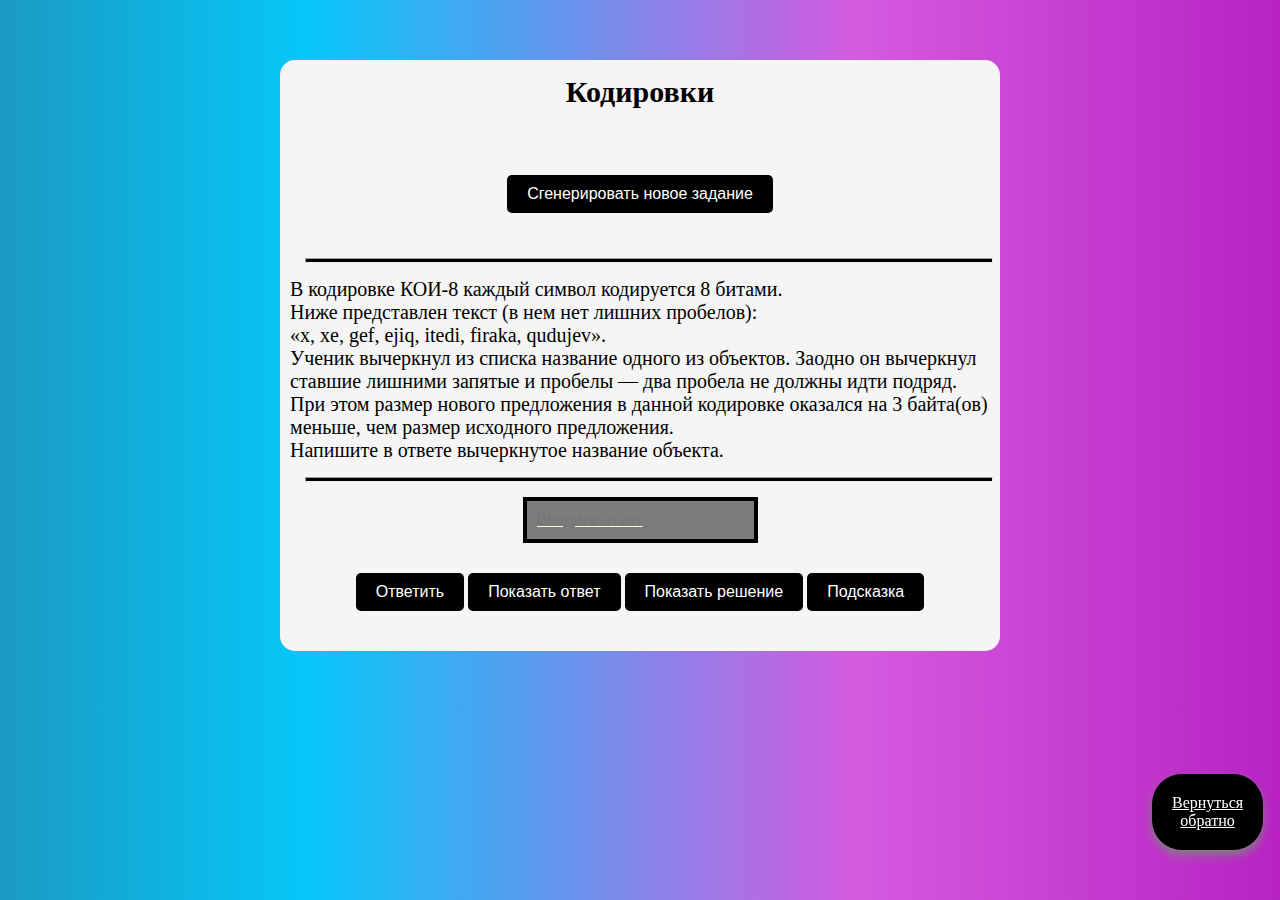
<file: СЛИВ ОГЭ  2025/Информатика/index.html>
<!DOCTYPE html>
<html lang="en">
<head>
    <meta charset="UTF-8">
    <meta name="viewport" content="width=device-width, initial-scale=1.0">
    <link rel="stylesheet" type="text/css" href="first-page.css">
    <title>1 задание</title>
</head>
<body>
    <a href="main.html" class="hell">Вернуться<br>обратно</a>
    <div class="container">
        <h1>Кодировки</h1>

        <button id="generate_words" class="button gen">Сгенерировать новое задание</button>


        <hr>
        <div id="label" class="label text">
            В кодировке КОИ-8 каждый символ кодируется 8 битами. <br>
            Ниже представлен текст (в нем нет лишних пробелов): <br>
            «Аки, Бали, Банда, Сибуян, Камотес, Лабрадор, Линкольна— моря». <br>
            Ученик вычеркнул из списка название одного из морей. Заодно он вычеркнул ставшие лишними запятые и пробелы — два пробела не должны идти подряд. <br>
            При этом размер нового предложения в данной кодировке оказался на 7 байтов меньше, чем размер исходного предложения. <br>
            Напишите в ответе вычеркнутое название моря.
        </div>
        <hr>

        <input type="text" id="enter_ans" class="entry" placeholder="Введите ответ">
        <div id="check" class="label check"></div>
        <button id="button" class="button answer">Ответить</button>
        <button id="show_answer" class="button">Показать ответ</button>
        <button id="how_to_solve" class="button">Показать решение</button>
        <button id="hint" class="button">Подсказка</button>
        <div class="help">
            <div id="solution" class="label solut" style="display:none;"></div>
            <div id="hint_text" class="label hint" style="display:none;"></div>
        </div>
    </div>


    
    <script src="https://code.jquery.com/jquery-3.6.0.min.js"></script>
    <script src="script.js"></script>
</body>
</html>
  <script  src="./script.js"></script>
</body>
</html>
</file>
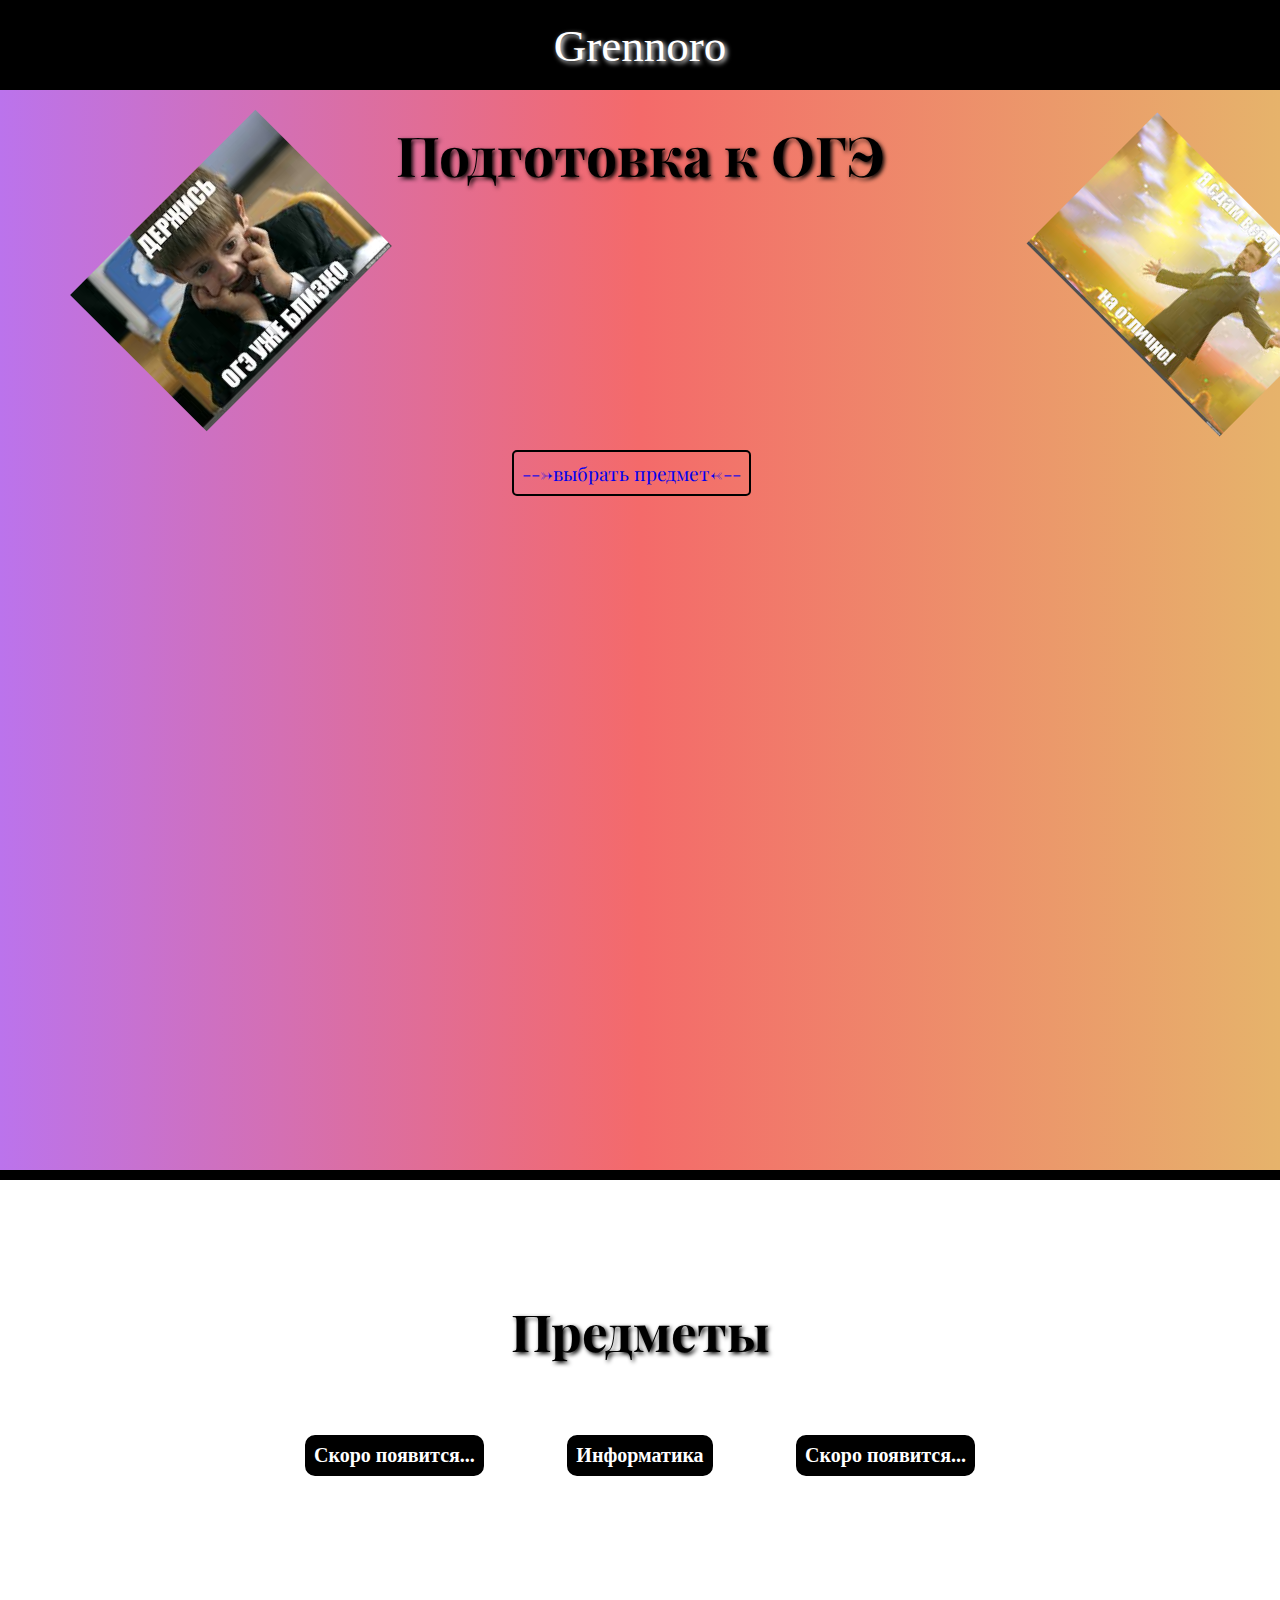
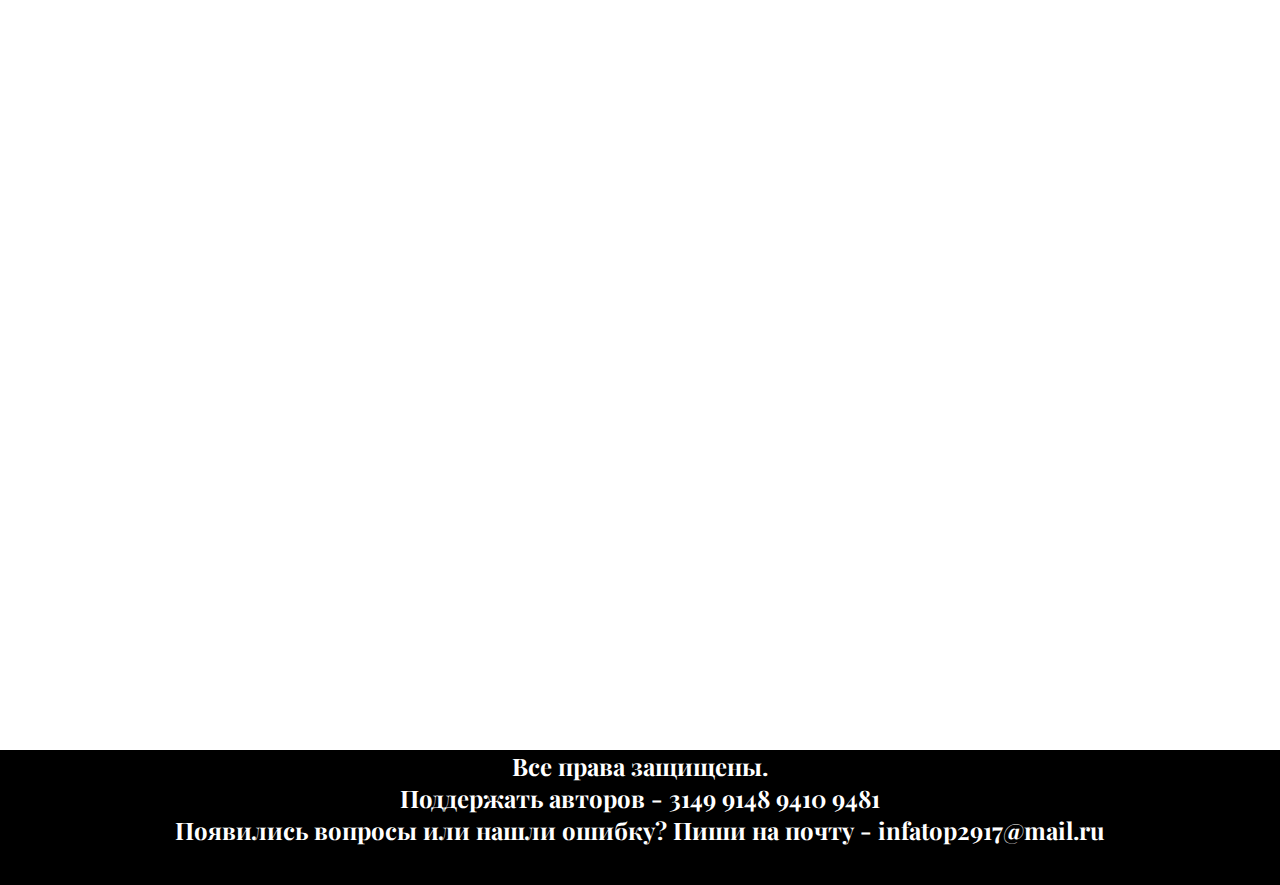
<file: СЛИВ ОГЭ  2025/OGE_main.html>
<!DOCTYPE html>
<html>
<head>
	<meta charset="utf-8">
	<meta name="viewport" content="width=device-width, initial-scale=1">
	<link rel="stylesheet" type="text/css" href="style.css">
	<title>ОГЭ предметы</title>
</head>
<body>
	<div class="top">
		<p class="name">Grennoro</p>
	</div>
	<div class="head">
		<h1>Подготовка к ОГЭ</h1>
		<a href="#vibor" class="vibor">--->выбрать предмет<---</a>
		<img src="OGE_MEM.jpeg" class="first_mem">
		<img src="imag.jpeg" class="second_mem">
	</div>
	<div class="middle">
		<h2 id="vibor" class="object">Предметы</h2>
		<table>
			<thead>
			</thead>
			<tbody>
				<tr>
					<th><a href="" class="choose">Скоро появится...</a></th>
					<th><a href="Информатика/main.html" class="choose">Информатика</a></th>
					<th><a href="" class="choose">Скоро появится...</a></th>
				</tr>
			</tbody>
		</table>
	</div>
	<div class="end">
		<h2 class="end-words">Все права защищены.<br> Поддержать авторов - 3149 9148 9410 9481<br>Появились вопросы или нашли ошибку? Пиши на почту - infatop2917@mail.ru</h2>
	</div>
</body>
</html>
</file>
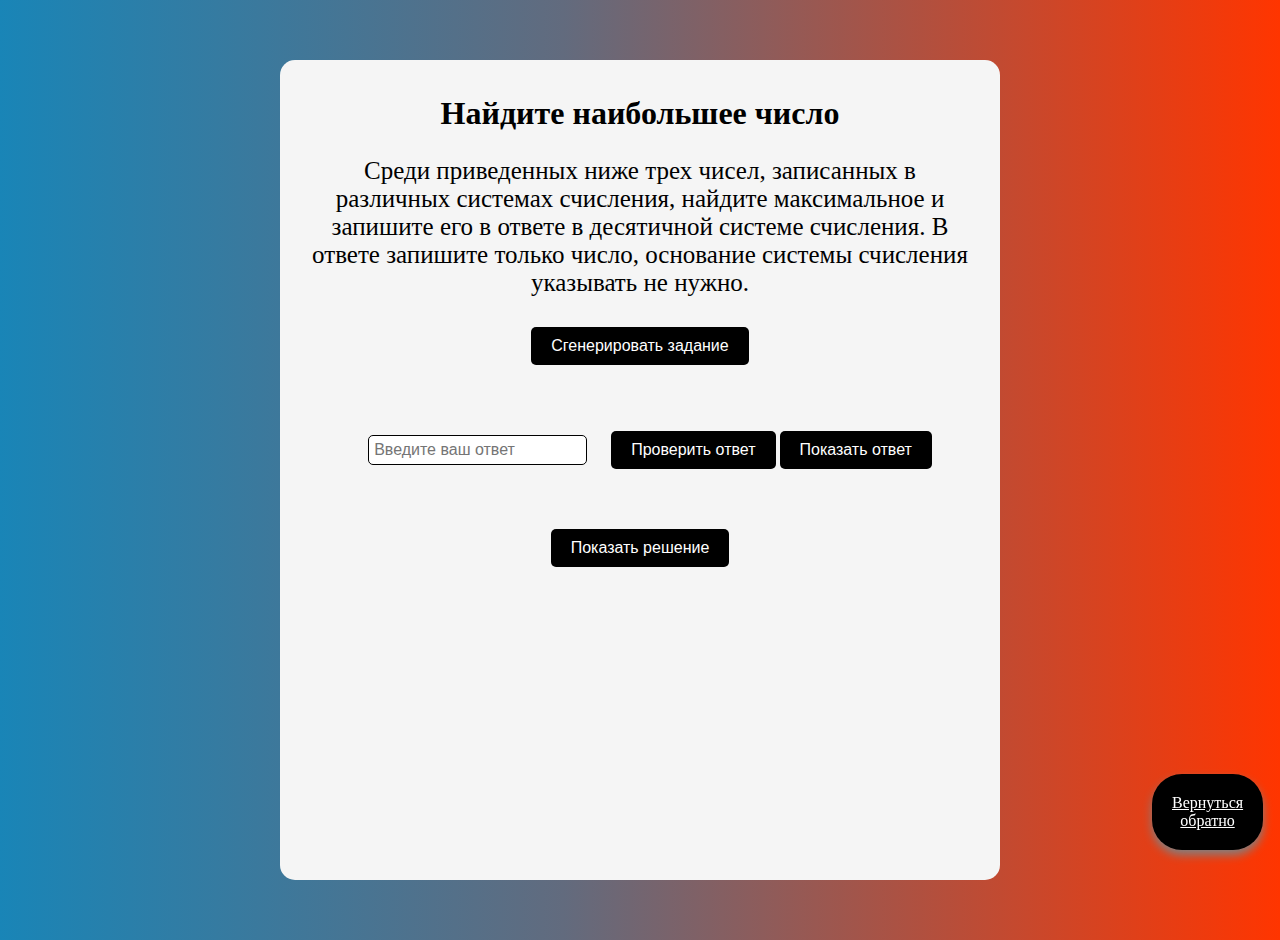
<file: СЛИВ ОГЭ  2025/Информатика/10-ex.html>
<html lang="ru">
<head>
    <meta charset="UTF-8">
    <meta name="viewport" content="width=device-width, initial-scale=1.0">
    <title>Задание на нахождение наибольшего числа</title>





    <style>
        @import url('https://fonts.googleapis.com/css2?family=Wittgenstein:ital,wght@0,400..900;1,400..900&display=swap');
        @import url('https://fonts.googleapis.com/css2?family=Playfair+Display:ital,wght@0,400..900;1,400..900&family=Playwrite+PE:wght@100..400&display=swap');
        *{
            margin: 0;
            padding: 0;
        }
        body {
            display: flex;
            flex-direction: column;
            align-items: center;
            margin: 0;
            padding: 20px;
            background-image: linear-gradient(90deg, rgba(25,133,183,1) 0%, rgba(98,107,126,1) 44%, rgba(255,53,0,1) 100%);
            text-align: center;
        }
        .task {
            margin: 60px;
            margin: auto;
        }
        #result {
            margin-top: 20px;
            font-weight: bold;

        }
        .main{
            max-width: 700px;
            width: 100%;
            height: 800px;
            background-color: whitesmoke;
            color: black;
            margin: 40px;
            padding: 10px;
            border-radius: 15px; 
        }
        h1{
            color: black;
            margin:25px ;
            text-align: center;
        }
        .text{
            margin: 20px;
            text-align: center;
            font-size: 25px;
        }
        .gen{
            text-align: center;
        }
        button {
            margin-top: 10px;
            padding: 10px 20px;
            font-size: 16px;
            background-color: black;
            color: white;
            border: none;
            cursor: pointer;
            border-radius: 5px;
            margin-bottom: 50px;
        }
        button:hover {
            background-color: whitesmoke;
            color: black;
            transition: 2s;
            box-shadow: 0px 0px 10px black;
        }
        input[type="number"] {
            padding: 5px;
            font-size: 16px;
            border-radius: 5px;
            border: 1px solid black;
            margin: 20px;
        }
        .hell{
            background-color: black;
            color: white;
            border-radius: 30px;
            box-shadow: 0 5px 10px gray;
            padding: 20px;
            position: fixed;
            bottom: 50px;
            left: 90%;
            z-index: 100;
            text-align: center;
        }
        .ans{
            margin: 30px;
        }
    </style>






</head>
<body>
    <div class="main">
        <a href="main.html" class="hell">Вернуться<br>обратно</a>
        <h1>Найдите наибольшее число</h1>
        <p class="text">Среди приведенных ниже трех чисел, записанных в различных системах счисления, найдите максимальное и запишите его в ответе в десятичной системе счисления. В ответе запишите только число, основание системы счисления указывать не нужно.</p>
        <button id="generateTask" class="gen">Сгенерировать задание</button>
        <div id="task" class="task">
            <pre id="numbers"></pre>
        </div>

        <input type="number" class="ans" id="userAnswer" placeholder="Введите ваш ответ" />
        <button id="checkAnswer">Проверить ответ</button>
        <button id="showAnswer">Показать ответ</button>
        <button id="showSolution">Показать решение</button>

        <div id="result"></div>
    </div>








    <script>
        let maxDecimal;
        let correctIndex;
        
        let decimalValues = [];

        function generateTask() {
            const number1 = Math.floor(Math.random() * 501); // Случайное число для двоичной системы
            const number2 = Math.floor(Math.random() * 501); // Случайное число для восьмеричной системы
            const number3 = Math.floor(Math.random() * 501); // Случайное число для шестнадцатеричной системы

            const binaryNumber = number1.toString(2);   // Двоичная система
            const octalNumber = number2.toString(8);    // Восьмеричная система
            const hexNumber = number3.toString(16);      // Шестнадцатеричная система
            
            decimalValues = [
                parseInt(binaryNumber, 2),
                parseInt(octalNumber, 8),
                parseInt(hexNumber, 16)
            ];

            document.getElementById("numbers").textContent = `1. ${binaryNumber}  (двойная система счисления)\n2. ${octalNumber}   (восьмеричная система счисления)\n3. ${hexNumber}     (шестнадцатеричная система счисления)`;

            // Находим максимальное число среди трех
            maxDecimal = Math.max(...decimalValues);
            correctIndex = decimalValues.indexOf(maxDecimal) + 1;
            document.getElementById("result").textContent = ""; // Очищаем предыдущий результат
        }

        function checkAnswer() {
            const userAnswer = parseInt(document.getElementById("userAnswer").value);
            const resultDiv = document.getElementById("result");

            if (userAnswer === maxDecimal) {
                resultDiv.textContent = "Верно! Поздравляем!";
            } else {
                resultDiv.textContent = `Неверно. Правильный ответ: ${maxDecimal}`;
            }
        }

        function showAnswer() {
            const resultDiv = document.getElementById("result");
            resultDiv.textContent = `Правильный ответ: ${maxDecimal}, он находится под номером ${correctIndex}.`;
        }

        function showSolution() {
            const resultDiv = document.getElementById("result");
            const solution = `
                Для нахождения наибольшего числа мы преобразовали числа из различных систем счисления в десятичную:
                - Двоичное: ${decimalValues[0]} (из ${document.getElementById("numbers").textContent.split('\n')[0].match(/\d+/)[0]})
                - Восьмеричное: ${decimalValues[1]} (из ${document.getElementById("numbers").textContent.split('\n')[1].match(/\d+/)[0]})
                - Шестнадцатеричное: ${decimalValues[2]} (из ${document.getElementById("numbers").textContent.split('\n')[2].match(/\d+/)[0]})

                Наибольшее число — это ${maxDecimal}.`;

            resultDiv.innerHTML = solution.replaceAll('\n', '<br/>');
        }

        document.getElementById("generateTask").addEventListener("click", generateTask);
        document.getElementById("checkAnswer").addEventListener("click", checkAnswer);
        document.getElementById("showAnswer").addEventListener("click", showAnswer);
        document.getElementById("showSolution").addEventListener("click", showSolution);
    </script>

</body>
</html>
</file>
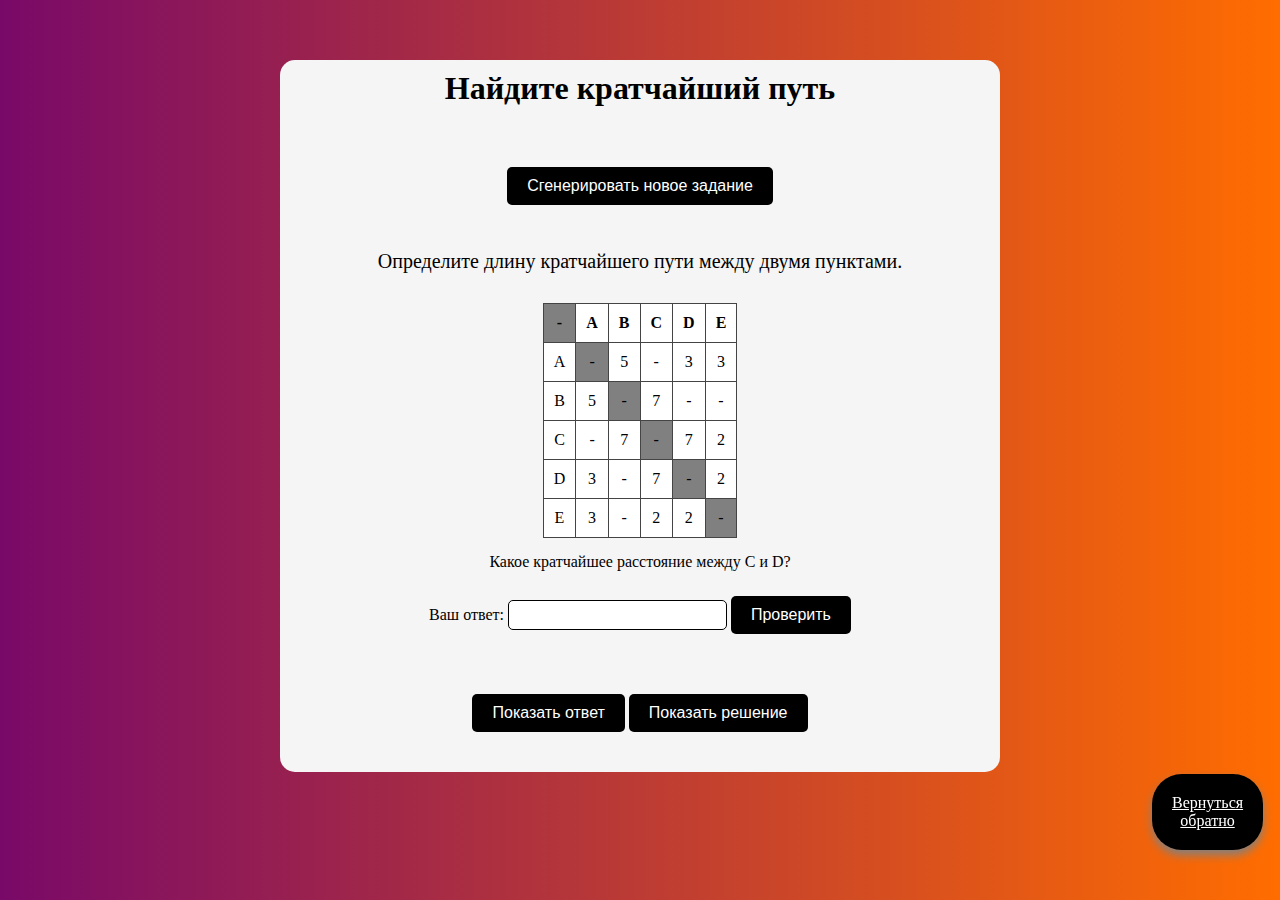
<file: СЛИВ ОГЭ  2025/Информатика/4-ex.html>
<!DOCTYPE html>
<html lang="ru">
<head>
    <meta charset="UTF-8">
    <meta name="viewport" content="width=device-width, initial-scale=1.0">
    <title>Задание на кратчайший путь</title>








    <style>
        @import url('https://fonts.googleapis.com/css2?family=Wittgenstein:ital,wght@0,400..900;1,400..900&display=swap');
        @import url('https://fonts.googleapis.com/css2?family=Playfair+Display:ital,wght@0,400..900;1,400..900&family=Playwrite+PE:wght@100..400&display=swap');
        *{
            margin: 0;
            padding: 0;
        }
        body {
            display: flex;
            flex-direction: column;
            align-items: center;
            margin: 0;
            padding: 20px;
            background-image: linear-gradient(90deg, rgba(121,9,104,1) 0%, rgba(255,109,0,1) 100%);
            text-align: center;
        }
        .hell{
            background-color: black;
            color: white;
            border-radius: 30px;
            box-shadow: 0 5px 10px gray;
            padding: 20px;
            position: fixed;
            bottom: 50px;
            left: 90%;
            z-index: 100;
            text-align: center;
        }
        .main{
            max-width: 700px;
            width: 100%;
            background-color: whitesmoke;
            color: black;
            margin: 40px;
            padding: 10px;
            border-radius: 15px; 
        }
        table, th, td {
            border: 1px solid #444;
            border-collapse: collapse;
            padding: 10px;
            background-color: white;
        }
        th {
            background-color: white;
            color: black;
        }
        td {
            text-align: center;
        }
        #result, #solution {
            margin-top: 20px;
            font-weight: bold;
        }
        button {
            margin-top: 10px;
            padding: 10px 20px;
            font-size: 16px;
            background-color: black;
            color: white;
            border: none;
            cursor: pointer;
            border-radius: 5px;
            margin-bottom: 30px;
        }
        button:hover {
            background-color: whitesmoke;
            color: black;
            transition: 2s;
            box-shadow: 0px 0px 10px black;
        }
        input[type="number"] {
            padding: 5px;
            font-size: 16px;
            border-radius: 5px;
            border: 1px solid black;
        }
        h1 {
            color: black;
            margin-bottom:50px ;
        }
        .task{
            font-size: 20px;
            margin-bottom: 30px ;
        }
        table{
            margin: auto;
        }
        .gener{
            margin-bottom: 30px;
        }
        .solut{
            margin: 20px;
        }
        .gr{
            background-color: gray;
        }
        p{
            margin: 15px;
        }
    </style>








</head>
<body>






    <a href="main.html" class="hell">Вернуться<br>обратно</a>
    <div class="main">
        <h1>Найдите кратчайший путь</h1>
        <button onclick="generateTask()" class="gener">Сгенерировать новое задание</button>
        <p id="task-description" class="task">Определите длину кратчайшего пути между двумя пунктами.</p>
        <div id="task">
            <table id="matrix">
                <tr>
                    <th class="gr">-</th> <th>A</th> <th>B</th> <th>C</th> <th>D</th> <th>E</th>
                </tr>
                <tr>
                    <td>A</td> <td class="gr">-</td> <td></td> <td></td> <td></td> <td></td>
                </tr>
                <tr>
                    <td>B</td> <td></td> <td class="gr">-</td> <td></td> <td></td> <td></td>
                </tr>
                <tr>
                    <td>C</td> <td></td> <td></td> <td class="gr">-</td> <td></td> <td></td>
                </tr>
                <tr>
                    <td>D</td> <td></td> <td></td> <td></td> <td class="gr">-</td> <td></td>
                </tr>
                <tr>
                    <td>E</td> <td></td> <td></td> <td></td> <td></td> <td class="gr">-</td>
                </tr>
            </table>
        </div>

        <div id="matrixLst"></div>

        <p id="question"></p>
        <label for="userAnswer">Ваш ответ:</label>
        <input type="number" id="userAnswer" min="1">
        <button onclick="checkAnswer()">Проверить</button>

        <div id="result"></div>
        <div id="solution" class="solut"></div>

        <button onclick="showAnswer()">Показать ответ</button>
        <button onclick="showSolution()">Показать решение</button>
    </div>

















    <script>
        const paths = ["A", "B", "C", "D", "E"];
        let matrix = [];
        let startPoint, endPoint;
        let correctDistance;
        let solutionSteps = [];

        function generateTask() {
            matrix = [[], [], [], [], []]; // Матрица 5x5

            // Генерация матрицы с дорогами
            for (let i = 0; i < 5; i++) {
                for (let j = 0; j < 5; j++) {
                    if (i === j) {
                        matrix[i][j] = 0; // Сам на себя - ноль
                    } else if (j > i) {
                        let value = Math.random() > 0.3 ? Math.floor(Math.random() * 9) + 1 : "-"; // 70% вероятность прямой дороги
                        matrix[i][j] = value;
                        matrix[j][i] = value; // Симметричность
                    }
                }
            }
            ensureConnectivity();
            fillTable(matrix);
            generateQuestion();
        }

        function ensureConnectivity() {
            for (let i = 0; i < 5; i++) {
                for (let j = 0; j < 5; j++) {
                    if (i !== j && matrix[i][j] === "-") {
                        let connected = false;
                        for (let k = 0; k < 5; k++) {
                            if (k !== i && k !== j && matrix[i][k] !== "-" && matrix[k][j] !== "-") {
                                connected = true;
                                break;
                            }
                        }
                        if (!connected) {
                            matrix[i][j] = Math.floor(Math.random() * 9) + 1;
                            matrix[j][i] = matrix[i][j];
                        }
                    }
                }
            }
        }

        function fillTable(matrix) {
            let table = document.getElementById('matrix');
            
            for (let i = 1; i <= 5; i++) {
                for (let j = 1; j <= 5; j++) {
                    if (i !== j) {
                        let value = matrix[i-1][j-1];
                        table.rows[i].cells[j].textContent = value;
                    }
                }
            }
        }

        function dijkstra(graph, start, end) {
            const n = graph.length;
            const dist = Array(n).fill(Infinity);
            const visited = Array(n).fill(false);
            dist[start] = 0;

            solutionSteps = [`Старт из вершины ${paths[start]}:`];

            for (let i = 0; i < n - 1; i++) {
                let u = minDistance(dist, visited);
                visited[u] = true;
                solutionSteps.push(`Посещаем вершину ${paths[u]}, расстояние: ${dist[u]}`);

                for (let v = 0; v < n; v++) {
                    if (
                        !visited[v] &&
                        graph[u][v] !== "-" &&
                        dist[u] + graph[u][v] < dist[v]
                    ) {
                        dist[v] = dist[u] + graph[u][v];
                        solutionSteps.push(`Обновляем расстояние до вершины ${paths[v]}: ${dist[v]}`);
                    }
                }
            }

            solutionSteps.push(`Минимальное расстояние до вершины ${paths[end]}: ${dist[end]}`);
            return dist[end];
        }

        function minDistance(dist, visited) {
            let min = Infinity;
            let minIndex = -1;

            for (let v = 0; v < dist.length; v++) {
                if (!visited[v] && dist[v] < min) {
                    min = dist[v];
                    minIndex = v;
                }
            }

            return minIndex;
        }

        function generateQuestion() {
            startPoint = paths[Math.floor(Math.random() * paths.length)];
            endPoint = paths[Math.floor(Math.random() * paths.length)];
            
            while (startPoint >= endPoint) {
                endPoint = paths[Math.floor(Math.random() * paths.length)];
            }

            const startIndex = paths.indexOf(startPoint);
            const endIndex = paths.indexOf(endPoint);

            correctDistance = dijkstra(matrix, startIndex, endIndex);

            document.getElementById('question').textContent = `Какое кратчайшее расстояние между ${startPoint} и ${endPoint}?`;
            document.getElementById('result').textContent = "";
            document.getElementById('solution').textContent = "";
            document.getElementById('userAnswer').value = "";
        }

        function checkAnswer() {
            const userAnswer = parseInt(document.getElementById('userAnswer').value);
            if (userAnswer === correctDistance) {
                document.getElementById('result').textContent = "Правильно!";
            } else {
                document.getElementById('result').textContent = `Неправильно. Правильный ответ: ${correctDistance}`;
            }
        }

        function showAnswer() {
            document.getElementById('result').textContent = `Правильный ответ: ${correctDistance}`;
        }

        function showSolution() {
            document.getElementById('solution').textContent = solutionSteps.join('\n');
        }

        generateTask();
    </script>

</body>
</html>
</file>
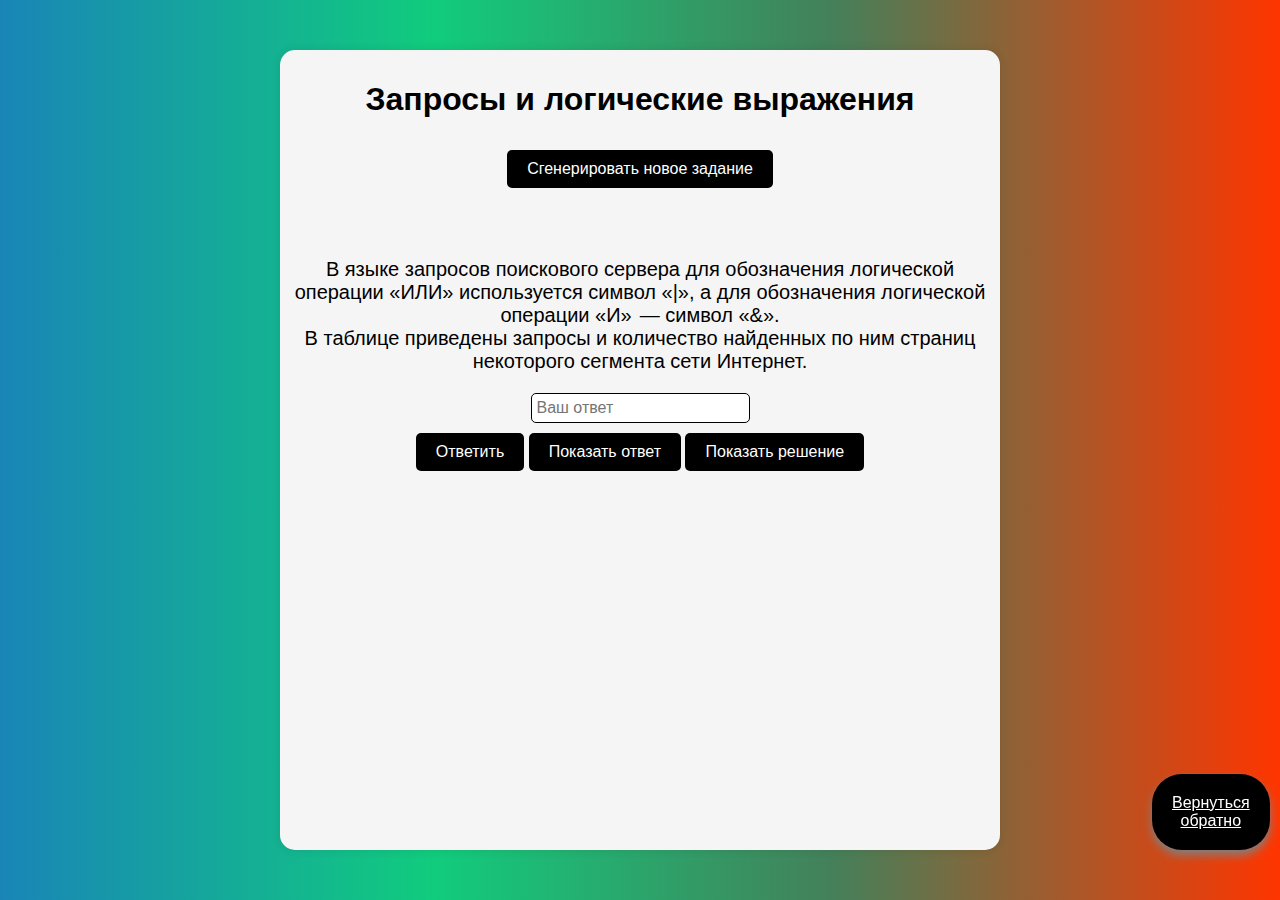
<file: СЛИВ ОГЭ  2025/Информатика/8-ex.html>
<!DOCTYPE html>
<html lang="ru">
<head>
    <meta charset="UTF-8">
    <meta name="viewport" content="width=device-width, initial-scale=1.0">
    <title>Генератор Заданий</title>
    <style>
        body {
            font-family: Arial, sans-serif;
            background-color: #f4f4f4;
            margin: 0;
            padding: 0;
            display: flex;
            text-align: center;
            flex-direction: column;
            align-items: center;
            justify-content: center;
            height: 100vh;
            background-image: linear-gradient(90deg, rgba(25,133,183,1) 0%, rgba(17,204,125,1) 34%, rgba(68,128,90,1) 65%, rgba(255,53,0,1) 100%);;
        }
        .main {
            background-color: #fff;
            padding: 20px;
            border-radius: 5px;
            box-shadow: 0 0 10px rgba(0, 0, 0, 0.1);
            text-align: center;
        }
        .question {
            font-size: 18px;
            margin-bottom: 10px;
        }
        input[type="number"] {
            padding: 5px;
            font-size: 16px;
            border-radius: 5px;
            border: 1px solid black;
        }
        button {
            margin-top: 10px;
            padding: 10px 20px;
            font-size: 16px;
            background-color: black;
            color: white;
            border: none;
            cursor: pointer;
            border-radius: 5px;
            margin-bottom: 50px;
        }
        button:hover {
            background-color: whitesmoke;
            color: black;
            transition: 2s;
            box-shadow: 0px 0px 10px black;
        }
        .hidden {
            display: none;
        }
        .hell{
            background-color: black;
            color: white;
            border-radius: 30px;
            box-shadow: 0 5px 10px gray;
            padding: 20px;
            position: fixed;
            bottom: 50px;
            left: 90%;
            z-index: 100;
            text-align: center;
        }
        .main{
            max-width: 700px;
            width: 100%;
            height: 1000px;
            background-color: whitesmoke;
            color: black;
            margin: 40px;
            padding: 10px;
            border-radius: 15px; 
            margin: 50px;
        }
        p{
            font-size: 20px;
        }
        .ans{
            font-size: 20px;
        }
    </style>







</head>
<body>











<div class="main">
    <h1>Запросы и логические выражения</h1>
    <a href="main.html" class="hell">Вернуться<br>обратно</a>
    <button onclick="generateTask()">Сгенерировать новое задание</button>
    <p> В языке запросов поискового сервера для обозначения логической операции «ИЛИ» используется символ «|», а для обозначения логической операции «И»  — символ «&».<br>
В таблице приведены запросы и количество найденных по ним страниц некоторого сегмента сети Интернет.</p>
    <div id="queries"></div>
    <div class="question" id="question"></div>
    <input type="number" id="answer" placeholder="Ваш ответ">
    <br>
    <button onclick="checkAnswer()">Ответить</button>
    <button onclick="showAnswer()">Показать ответ</button>
    <button onclick="showSolution()">Показать решение</button>
    <div class="ans" id="feedback"></div>
    <div id="solution" class="hidden"></div>
</div>









<script>
    const words = [
        "Кровать", "Стул", "Шахматы", "Теннис", "Зима",
        "Средиземноморье", "Морепродукты", "Погода",
        "Футбол", "Чтение", "Путешествия", "Книги",
        "Спорт", "Музыка", "Искусство", "Кулинария"
    ];

    let currentTask = {};

    function getRandomInt(min, max) {
        return Math.floor(Math.random() * (max - min)) + min;
    }

    function generateOrQuery(word1, word2) {
        return `${word1} | ${word2}`;
    }

    function generateAndQuery(word1, word2) {
        return `${word1} & ${word2}`;
    }

    function generateTask() {
        const word1 = words[getRandomInt(0, words.length)];
        let word2 = words[getRandomInt(0, words.length)];

        while (word1 === word2) {
            word2 = words[getRandomInt(0, words.length)];
        }

        const andQuery = generateAndQuery(word1, word2);
        const orQuery = generateOrQuery(word1, word2);

        const pagesWord1 = getRandomInt(1000, 5000);
        const pagesWord2 = getRandomInt(1000, 5000);
        const pagesAnd = getRandomInt(100, Math.min(pagesWord1, pagesWord2));
        const pagesOr = pagesWord1 + pagesWord2 - pagesAnd;

        currentTask = {
            orQuery: orQuery,
            andQuery: andQuery,
            word1: word1,
            word1Pages: pagesWord1,
            word2: word2,
            word2Pages: pagesWord2,
            andPages: pagesAnd,
            orPages: pagesOr
        };

        displayTask();
    }

    function displayTask() {
        const randomWord = getRandomInt(0, 4);
        let questionWord = '';
        let correctAnswer = 0;

        if (randomWord === 0) {
            questionWord = currentTask.word1;
            correctAnswer = currentTask.word1Pages;
        } else if (randomWord === 1) {
            questionWord = currentTask.word2;
            correctAnswer = currentTask.word2Pages;
        } else if (randomWord === 2) {
            questionWord = currentTask.orQuery;
            correctAnswer = currentTask.orPages;
        } else {
            questionWord = currentTask.andQuery;
            correctAnswer = currentTask.andPages;
        }

        const questions = [
            `Какое количество страниц (в тысячах) будет найдено по запросу ${questionWord}?`,
            `Сколько страниц будет по запросу ${questionWord}?`,
            `Какое количество страниц соответствует запросу ${questionWord}?`,
            `Какое количество страниц найдено для ${questionWord}?`
        ];

        document.getElementById('question').textContent = questions[getRandomInt(0, questions.length)];

        let otherQueries = '';
        if (questionWord === currentTask.word1) {
            otherQueries = `
                <p>${currentTask.word2}: ${currentTask.word2Pages} тыс.</p>
                <p>${currentTask.orQuery}: ${currentTask.orPages} тыс.</p>
                <p>${currentTask.andQuery}: ${currentTask.andPages} тыс.</p>
            `;
        } else if (questionWord === currentTask.word2) {
            otherQueries = `
                <p>${currentTask.word1}: ${currentTask.word1Pages} тыс.</p>
                <p>${currentTask.orQuery}: ${currentTask.orPages} тыс.</p>
                <p>${currentTask.andQuery}: ${currentTask.andPages} тыс.</p>
            `;
        } else if (questionWord === currentTask.orQuery) {
            otherQueries = `
                <p>${currentTask.word1}: ${currentTask.word1Pages} тыс.</p>
                <p>${currentTask.word2}: ${currentTask.word2Pages} тыс.</p>
                <p>${currentTask.andQuery}: ${currentTask.andPages} тыс.</p>
            `;
        } else {
            otherQueries = `
                <p>${currentTask.word1}: ${currentTask.word1Pages} тыс.</p>
                <p>${currentTask.word2}: ${currentTask.word2Pages} тыс.</p>
                <p>${currentTask.orQuery}: ${currentTask.orPages} тыс.</p>
            `;
        }

        document.getElementById('queries').innerHTML = otherQueries;

        currentTask.correctAnswer = correctAnswer;
        document.getElementById('feedback').textContent = '';
        document.getElementById('answer').value = '';
        document.getElementById('solution').classList.add('hidden');
        document.getElementById('solution').textContent = '';
    }

    function checkAnswer() {
        const userAnswer = document.getElementById('answer').value;

        if (userAnswer == currentTask.correctAnswer) {
            document.getElementById('feedback').textContent = "Правильно!";
        } else {
            document.getElementById('feedback').textContent = `Неправильно. Правильный ответ: ${currentTask.correctAnswer} тыс.`;
        }
    }

    function showAnswer() {
        document.getElementById('feedback').textContent = `Правильный ответ: ${currentTask.correctAnswer} тыс.`;
    }

    function showSolution() {
        let solutionText = `<p>Слова: ${currentTask.word1} и ${currentTask.word2}</p>`;
        solutionText += `<p>Количество страниц по слову "${currentTask.word1}": ${currentTask.word1Pages} тыс.</p>`;
        solutionText += `<p>Количество страниц по слову "${currentTask.word2}": ${currentTask.word2Pages} тыс.</p>`;
        
        // Display the OR and AND query pages
        solutionText += `<p>Количество страниц по запросу "${currentTask.orQuery}": ${currentTask.orPages} тыс.</p>`;
        solutionText += `<p>Количество страниц по запросу "${currentTask.andQuery}": ${currentTask.andPages} тыс.</p>`;

        // Formula for the OR query
        if (currentTask.correctAnswer === currentTask.orPages) {
            solutionText += `<p>Формула для вычисления количества страниц по запросу "${currentTask.orQuery}":</p>`;
            solutionText += `<p>N1 + N2 - N3 = ${currentTask.word1Pages} + ${currentTask.word2Pages} - ${currentTask.andPages} = ${currentTask.orPages} тыс.</p>`;
        }

        // Formula for the AND query
        if (currentTask.correctAnswer === currentTask.andPages) {
            solutionText += `<p>Формула для вычисления количества страниц по запросу "${currentTask.andQuery}":</p>`;
            solutionText += `<p>N1 + N2 - N3 = ${currentTask.word1Pages} + ${currentTask.word2Pages} - ${currentTask.orPages} = ${currentTask.andPages} тыс.</p>`;
        }

        // Formula to calculate the pages for the second word
        if (currentTask.correctAnswer === currentTask.word2Pages) {
            solutionText += `<p>Формула для вычисления количества страниц по слову "${currentTask.word2}":</p>`;
            solutionText += `<p>N2 = N(Путешествия | Зима) - N1 + N(Путешествия & Зима)</p>`;
            solutionText += `<p>N2 = ${currentTask.orPages} - ${currentTask.word1Pages} + ${currentTask.andPages} = ${currentTask.word2Pages} тыс.</p>`;
        }

        // Formula to calculate the pages for the first word
        if (currentTask.correctAnswer === currentTask.word1Pages) {
            solutionText += `<p>Формула для вычисления количества страниц по слову "${currentTask.word1}":</p>`;
            solutionText += `<p>N1 = N(Путешествия | Зима) - N2 + N(Путешествия & Зима)</p>`;
            solutionText += `<p>N1 = ${currentTask.orPages} - ${currentTask.word2Pages} + ${currentTask.andPages} = ${currentTask.word1Pages} тыс.</p>`;
        }

        document.getElementById('solution').innerHTML = solutionText;
        document.getElementById('solution').classList.remove('hidden');
    }



</script>

</body>
</html>
</file>
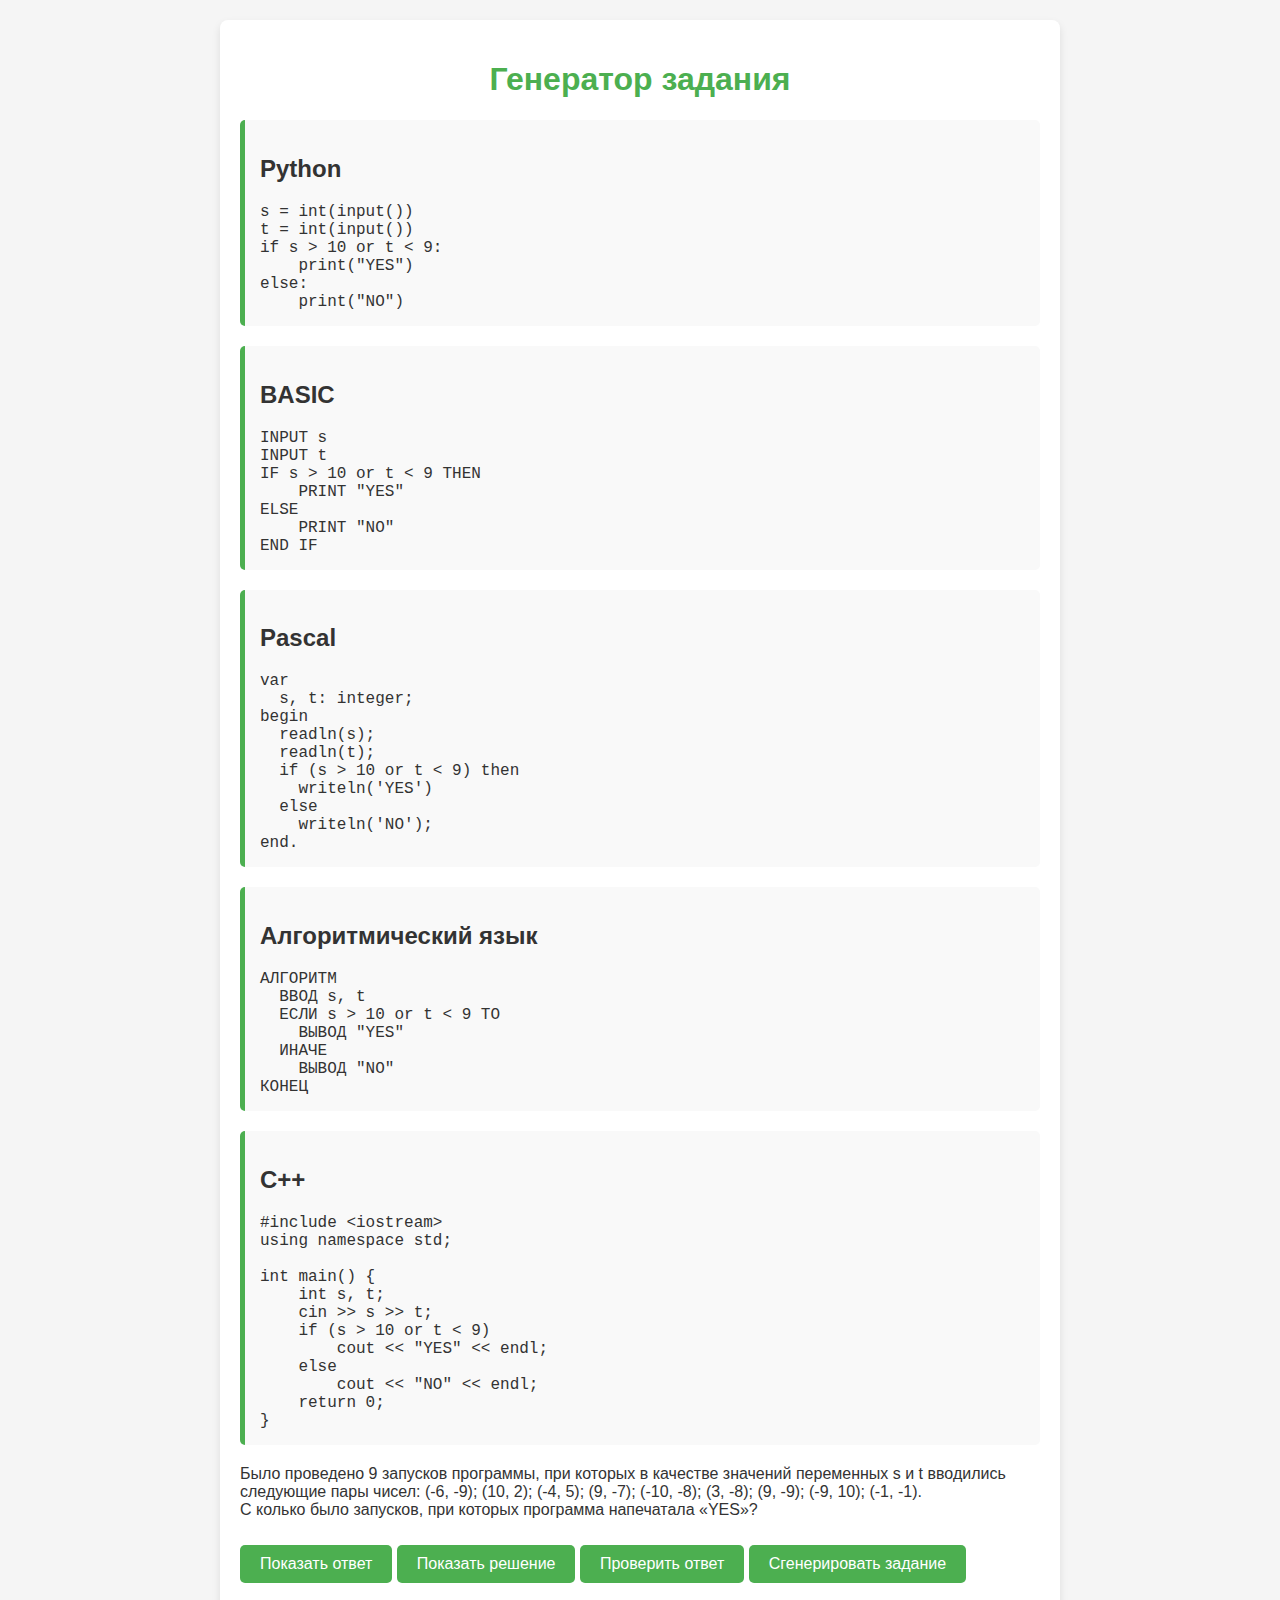
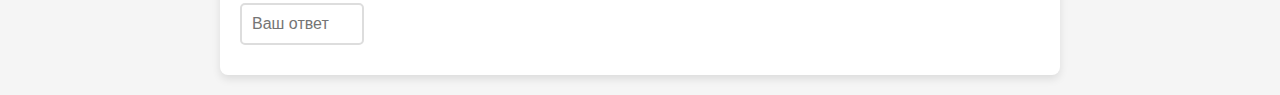
<file: СЛИВ ОГЭ  2025/Информатика/kek.html>
<!DOCTYPE html>
<html lang="ru">
<head>
    <meta charset="UTF-8">
    <meta http-equiv="X-UA-Compatible" content="IE=edge">
    <meta name="viewport" content="width=device-width, initial-scale=1.0">
    <title>Генератор задания</title>
    <style>
        body {
            font-family: Arial, sans-serif;
            background-color: #f5f5f5;
            color: #333;
            margin: 0;
            padding: 20px;
        }
        .container {
            max-width: 800px;
            margin: 0 auto;
            padding: 20px;
            background-color: white;
            border-radius: 8px;
            box-shadow: 0 4px 8px rgba(0, 0, 0, 0.1);
        }
        h1 {
            text-align: center;
            color: #4CAF50;
        }
        .code-block {
            background-color: #f9f9f9;
            border-left: 5px solid #4CAF50;
            padding: 15px;
            margin-bottom: 20px;
            border-radius: 5px;
        }
        .code-block pre {
            margin: 0;
            font-family: 'Courier New', monospace;
            white-space: pre-wrap;
        }
        button {
            background-color: #4CAF50;
            color: white;
            border: none;
            padding: 10px 20px;
            margin: 10px 0;
            cursor: pointer;
            border-radius: 5px;
            font-size: 16px;
            transition: background-color 0.3s;
        }
        button:hover {
            background-color: #45a049;
        }
        input[type="number"] {
            width: 100px;
            padding: 10px;
            margin: 10px 0;
            border: 2px solid #ddd;
            border-radius: 5px;
            font-size: 16px;
        }
        #solution, #answer {
            display: none;
            background-color: #e7f4e4;
            padding: 15px;
            border-left: 5px solid #4CAF50;
            border-radius: 5px;
            margin-top: 10px;
        }
    </style>
</head>
<body>
    <div class="container">
        <h1>Генератор задания</h1>
        
        <div class="code-block">
            <h2>Python</h2>
            <pre id="pythonCode"></pre>
        </div>
        <div class="code-block">
            <h2>BASIC</h2>
            <pre id="basicCode"></pre>
        </div>
        <div class="code-block">
            <h2>Pascal</h2>
            <pre id="pascalCode"></pre>
        </div>
        <div class="code-block">
            <h2>Алгоритмический язык</h2>
            <pre id="algorithmicCode"></pre>
        </div>
        <div class="code-block">
            <h2>C++</h2>
            <pre id="cppCode"></pre>
        </div>

        <p id="taskDescription"></p>
        
        <button onclick="showAnswer()">Показать ответ</button>
        <button onclick="showSolution()">Показать решение</button>
        <button onclick="checkAnswer()">Проверить ответ</button>
        <button onclick="generateTask()">Сгенерировать задание</button>
        <input type="number" id="userAnswer" placeholder="Ваш ответ">
        
        <p id="answer">Ответ: 0</p>
        <p id="solution"></p>
    </div>

    <script>
        let correctAnswerCount; // Store the correct answer count
        let currentQuestionType; // To keep track of the type of question asked

        function randomIntFromInterval(min, max) {
            return Math.floor(Math.random() * (max - min + 1) + min);
        }

        function generateCondition() {
            const conditions = ['<', '>', '==', '<=', '>='];
            return conditions[Math.floor(Math.random() * conditions.length)];
        }

        function generateOperator() {
            return Math.random() < 0.5 ? 'or' : 'and';
        }

        function generateRandomPairs(numPairs) {
            let pairs = [];
            for (let i = 0; i < numPairs; i++) {
                pairs.push([randomIntFromInterval(-10, 10), randomIntFromInterval(-10, 10)]);
            }
            return pairs;
        }

        function evaluateCondition(s, t, sCond, sValue, tCond, tValue, operator) {
            let sResult = false;
            let tResult = false;

            switch (sCond) {
                case '<':
                    sResult = s < sValue;
                    break;
                case '>':
                    sResult = s > sValue;
                    break;
                case '==':
                    sResult = s == sValue;
                    break;
                case '<=':
                    sResult = s <= sValue;
                    break;
                case '>=':
                    sResult = s >= sValue;
                    break;
            }

            switch (tCond) {
                case '<':
                    tResult = t < tValue;
                    break;
                case '>':
                    tResult = t > tValue;
                    break;
                case '==':
                    tResult = t == tValue;
                    break;
                case '<=':
                    tResult = t <= tValue;
                    break;
                case '>=':
                    tResult = t >= tValue;
                    break;
            }

            if (operator === 'or') {
                return sResult || tResult ? "YES" : "NO";
            } else if (operator === 'and') {
                return sResult && tResult ? "YES" : "NO";
            }
        }

        function generateTask() {
            const sCond = generateCondition();
            const tCond = generateCondition();
            const sValue = randomIntFromInterval(1, 10);
            const tValue = randomIntFromInterval(1, 10);
            const operator = generateOperator();
            const pairs = generateRandomPairs(9);

            // Randomly choose whether to count "YES" or "NO" in the question
            currentQuestionType = Math.random() < 0.5 ? 'NO' : 'YES';

            let resultCount = {
                YES: 0,
                NO: 0
            };

            // Generate code blocks
            document.getElementById("pythonCode").innerText = 
`\
s = int(input())
t = int(input())
if s ${sCond} ${sValue} ${operator} t ${tCond} ${tValue}:
    print("YES")
else:
    print("NO")
`;

            document.getElementById("basicCode").innerText = 
`\
INPUT s
INPUT t
IF s ${sCond} ${sValue} ${operator} t ${tCond} ${tValue} THEN
    PRINT "YES"
ELSE
    PRINT "NO"
END IF
`;

            document.getElementById("pascalCode").innerText = 
`\
var
  s, t: integer;
begin
  readln(s);
  readln(t);
  if (s ${sCond} ${sValue} ${operator} t ${tCond} ${tValue}) then
    writeln('YES')
  else
    writeln('NO');
end.
`;

            document.getElementById("algorithmicCode").innerText = 
`\
АЛГОРИТМ
  ВВОД s, t
  ЕСЛИ s ${sCond} ${sValue} ${operator} t ${tCond} ${tValue} ТО
    ВЫВОД "YES"
  ИНАЧЕ
    ВЫВОД "NO"
КОНЕЦ
`;

            document.getElementById("cppCode").innerText = 
`\
#include <iostream>
using namespace std;

int main() {
    int s, t;
    cin >> s >> t;
    if (s ${sCond} ${sValue} ${operator} t ${tCond} ${tValue})
        cout << "YES" << endl;
    else
        cout << "NO" << endl;
    return 0;
}
`;

            // Generate task description and solution
            let taskDescription = "Было проведено 9 запусков программы, при которых в качестве значений переменных s и t вводились следующие пары чисел: ";
            pairs.forEach((pair, index) => {
                const result = evaluateCondition(pair[0], pair[1], sCond, sValue, tCond, tValue, operator);
                if (result === "NO") {
                    resultCount.NO++;
                } else {
                    resultCount.YES++;
                }
                taskDescription += `(${pair[0]}, ${pair[1]})`;
                if (index < pairs.length - 1) {
                    taskDescription += "; ";
                }
            });
            
            // Adjust the answer based on the randomly selected question
            const question = currentQuestionType === 'NO'
                ? `Сколько было запусков, при которых программа напечатала «NO»?`
                : `С

колько было запусков, при которых программа напечатала «YES»?`;

            correctAnswerCount = currentQuestionType === 'NO' ? resultCount.NO : resultCount.YES;
            taskDescription += `. <br>${question}`;

            document.getElementById("taskDescription").innerHTML = taskDescription;
            document.getElementById("answer").innerText = `Ответ: ${correctAnswerCount}`;
            document.getElementById("solution").innerHTML = `<b>Решение:</b><br>Программа напечатает «${currentQuestionType}», если ${currentQuestionType === 'YES' ? 'хотя бы одно' : 'ни одно'} из условий выполняется. Было ${resultCount.NO} запусков(ов), при которых программа напечатала «NO», и ${resultCount.YES} запусков(ов), при которых программа напечатала «YES».`;

            document.getElementById("answer").style.display = "none";
            document.getElementById("solution").style.display = "none";
            document.getElementById("userAnswer").value = "";
        }

        function showAnswer() {
            document.getElementById("answer").style.display = "block";
        }

        function showSolution() {
            document.getElementById("solution").style.display = "block";
        }

        function checkAnswer() {
            const userAnswer = parseInt(document.getElementById("userAnswer").value);
            if (userAnswer === correctAnswerCount) {
                alert("Правильно!");
            } else {
                alert("Неправильно. Попробуйте еще раз.");
            }
        }

        // Initialize the first task
        generateTask();
    </script>
</body>
</html>
</file>
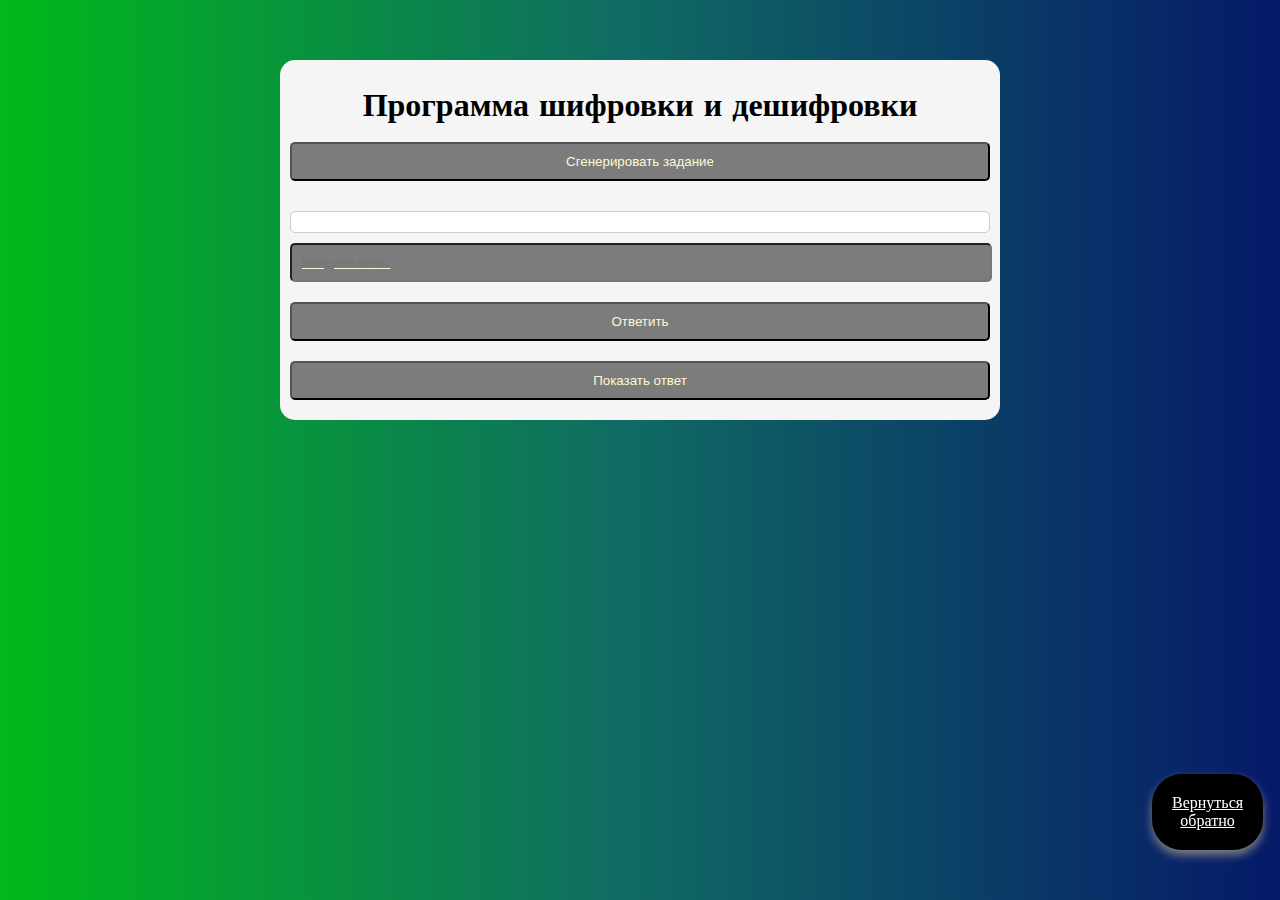
<file: СЛИВ ОГЭ  2025/Информатика/second_page.html>
<!DOCTYPE html>
<html lang="en">
<head>
    <meta charset="UTF-8">
    <meta name="viewport" content="width=device-width, initial-scale=1.0">
    <link rel="stylesheet" type="text/css" href="second_page.css">
    <title>Шифровка и дешифровка</title>
</head>
<body>
    <a href="main.html" class="hell">Вернуться<br>обратно</a>
    <div class="main">
        <h1>Программа шифровки и дешифровки</h1>
        <button class="but gen" id="startBtn">Cгенерировать задание</button>
        <div id="output" class="ex">
        </div>
        <div id="outputans">
        </div>
         <div id="answer">
        </div>
        <div id="check" class="label check"></div>
        <input class="but in" type="text" id="answerInput" placeholder="Введите ответ">
        <button class="but ans" id="submitBtn">Ответить</button>
        <button id="show_answer" class="button but">Показать ответ</button>
    </div>
    <script src="script2.js"></script>
</body>
</html>
</file>
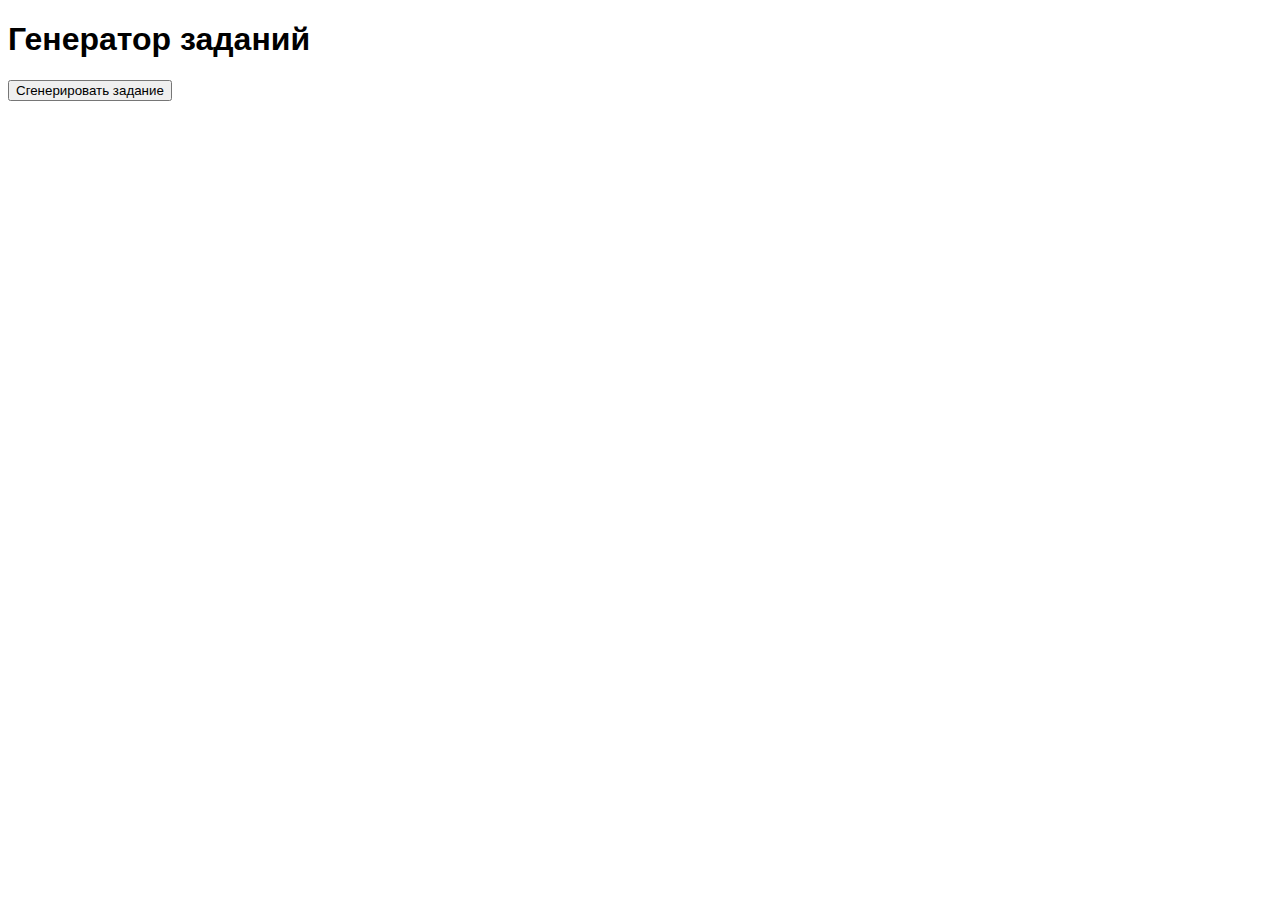
<file: СЛИВ ОГЭ  2025/Информатика/test.html>
<!DOCTYPE html>
<html lang="ru">
<head>
    <meta charset="UTF-8">
    <title>Генератор заданий</title>
    <style>
        body { font-family: Arial, sans-serif; }
        .task, .solution, .answer { display: none; }
        .result { color: green; }
        .error { color: red; }
        .option-button { margin: 5px; }
    </style>
</head>
<body>
    <h1>Генератор заданий</h1>
    <button onclick="generateTask()">Сгенерировать задание</button>
    <div class="task">
        <p id="taskDescription"></p>
        <div id="options"></div>
        <input type="text" id="userAnswer" placeholder="Введите ваш ответ" disabled>
        <button onclick="checkAnswer()">Проверить ответ</button>
        <button onclick="showAnswer()">Показать ответ</button>
        <button onclick="showSolution()">Показать решение</button>
        <p class="result" id="result"></p>
        <p class="answer" id="correctAnswer"></p>
        <p class="solution" id="solution"></p>
    </div>
    <script>
        const options = [
            { letter: 'А', value: '.com' },
            { letter: 'Б', value: 'ftp' },
            { letter: 'В', value: 'http' },
            { letter: 'Г', value: 'example' },
            { letter: 'Д', value: '://' },
            { letter: 'Е', value: '/' },
            { letter: 'Ж', value: '.org' },
            { letter: 'З', value: '.html' },
            { letter: 'И', value: '.net' },
            { letter: 'К', value: 'site' },
            { letter: 'Л', value: 'docs' },
            { letter: 'М', value: '.gif' },
            { letter: 'Н', value: 'file' },
            { letter: 'О', value: 'https' },
            { letter: 'П', value: 'jour' },
            { letter: 'Р', value: 'images' },
            { letter: 'С', value: 'index' },
            { letter: 'Т', value: '.jpg' },
            { letter: 'У', value: '.docx' },
            { letter: 'Ф', value: 'server' },
            { letter: 'Х', value: 'folder' }
        ];

        let selectedOptions = [];

        function generateTask() {
            document.getElementById('result').innerText = '';
            document.getElementById('correctAnswer').innerText = '';
            document.getElementById('solution').innerText = '';
            document.getElementById('result').className = '';
            document.getElementById('correctAnswer').style.display = 'none';
            document.getElementById('solution').style.display = 'none';
            document.querySelector('.task').style.display = 'block';
            document.getElementById('userAnswer').disabled = false;

            const task = generateRandomTask();
            document.getElementById('taskDescription').innerText = task.description;
            displayOptions();
            document.getElementById('userAnswer').dataset.answer = task.answer.toUpperCase();
            document.getElementById('userAnswer').dataset.solution = task.solution;
        }

        function generateRandomTask() {
            const protocols = ['Б', 'В', 'О']; // 'ftp', 'http', 'https'
            const domains = ['Г', 'К', 'П', 'Ф']; // 'example', 'site', 'jour', 'server'
            const tlds = ['А', 'Ж', 'И']; // '.com', '.org', '.net'
            const folders = ['Е']; // 'docs', 'images', 'folder'
            const files = ['Н', 'С']; // 'file', 'index'
            const extensions = ['З', 'М', 'Т', 'У']; // '.html', '.gif', '.jpg', '.docx'
            const slashs = ['Д'];
            

            const protocol = protocols[Math.floor(Math.random() * protocols.length)];
            const domain = domains[Math.floor(Math.random() * domains.length)];
            const tld = tlds[Math.floor(Math.random() * tlds.length)];
            const folder = folders[Math.floor(Math.random() * folders.length)];
            const file = files[Math.floor(Math.random() * files.length)];
            const extension = extensions[Math.floor(Math.random() * extensions.length)];

            selectedOptions = [
                { letter: protocol, value: options.find(opt => opt.letter === protocol).value },
                { letter: domain, value: options.find(opt => opt.letter === domain).value },
                { letter: tld, value: options.find(opt => opt.letter === tld).value },
                { letter: folder, value: options.find(opt => opt.letter === folder).value },
                { letter: file, value: options.find(opt => opt.letter === file).value },
                { letter: extension, value: options.find(opt => opt.letter === extension).value },
                { letter: 'Д', value: '://' }, 
                
                
            ];
            selectedOptions.sort((a, b) => a.letter.localeCompare(b.letter));

            const description = `Файл ${options.find(opt => opt.letter === file).value}${options.find(opt => opt.letter === extension).value} находится на сервере ${options.find(opt => opt.letter === domain).value}${options.find(opt => opt.letter === tld).value} и доступен по протоколу ${options.find(opt => opt.letter === protocol).value}. Запишите последовательность букв, кодирующую адрес указанного файла в сети Интернет.`;

            const answer = `${protocol}Д${domain}${tld}${folder}${file}${extension}`;

            const solution = `Адрес в сети Интернет формируется следующим образом: сначала протокол (${options.find(opt => opt.letter === protocol).value}), затем '://', затем сервер (${options.find(opt => opt.letter === domain).value}${options.find(opt => opt.letter === tld).value}), затем папка (${options.find(opt => opt.letter === folder).value}), и, наконец, имя файла (${options.find(opt => opt.letter === file).value}${options.find(opt => opt.letter === extension).value}). Следовательно, правильная последовательность: ${answer}.`;

            return { description, answer, solution };
        }

        function displayOptions() {
            const optionsContainer = document.getElementById('options');
            optionsContainer.innerHTML = '';

            selectedOptions.forEach(option => {
                const button = document.createElement('button');
                button.innerText = `${option.letter}) ${option.value}`;
                button.className = 'option-button';
                button.onclick = () => appendOption(option.letter);
                optionsContainer.appendChild(button);
            });
        }

        function appendOption(value) {
            const userAnswer = document.getElementById('userAnswer');
            userAnswer.value += value;
        }

        function checkAnswer() {
            const userAnswer = document.getElementById('userAnswer').value.trim().toUpperCase();
            const correctAnswer = document.getElementById('userAnswer').dataset.answer;
            if (userAnswer === correctAnswer) {
                document.getElementById('result').innerText = 'Правильно!';
                document.getElementById('result').className = 'result';
            } else {
                document.getElementById('result').innerText = 'Неправильно. Попробуйте снова.';
                document.getElementById('result').className = 'error';
            }
        }

        function showAnswer() {
            document.getElementById('correctAnswer').innerText = 'Правильная последовательность: ' + document.getElementById('userAnswer').dataset.answer;
            document.getElementById('correctAnswer').style.display = 'block';
        }

        function showSolution() {
            document.getElementById('solution').innerText = 'Решение: ' + document.getElementById('userAnswer').dataset.solution;
            document.getElementById('solution').style.display = 'block';
        }
    </script>
</body>
</html>
</file>
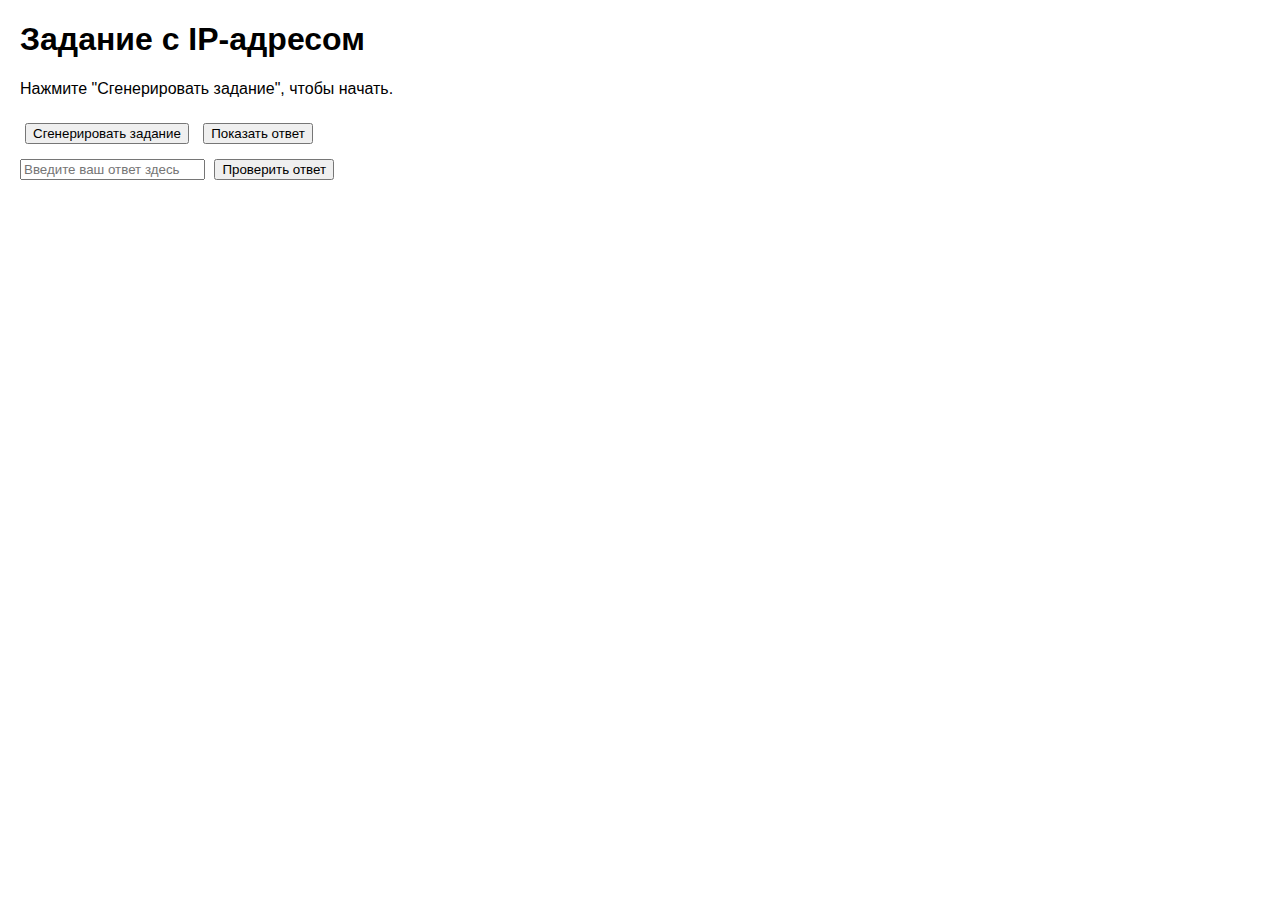
<file: СЛИВ ОГЭ  2025/Информатика/test2.html>
<!DOCTYPE html>
<html lang="en">
<head>
    <meta charset="UTF-8">
    <meta http-equiv="X-UA-Compatible" content="IE=edge">
    <meta name="viewport" content="width=device-width, initial-scale=1.0">
    <title>IP Address Task</title>
    <style>
        body {
            font-family: Arial, sans-serif;
            margin: 20px;
        }
        #task {
            margin-bottom: 20px;
        }
        .btn {
            margin: 5px;
        }
        #user-answer {
            margin-top: 10px;
            margin-bottom: 20px;
        }
    </style>
</head>
<body>
    <h1>Задание с IP-адресом</h1>
    <div id="task">Нажмите "Сгенерировать задание", чтобы начать.</div>
    <button class="btn" onclick="generateTask()">Сгенерировать задание</button>
    <button class="btn" onclick="showAnswer()">Показать ответ</button>
    <div>
        <input type="text" id="user-answer" placeholder="Введите ваш ответ здесь" />
        <button class="btn" onclick="checkAnswer()">Проверить ответ</button>
    </div>
    <div id="answer"></div>
    <div id="result"></div>

    <script>
        let partsDict = {};
        let correctOrder = [];

        function getRandomInt(min, max) {
            return Math.floor(Math.random() * (max - min + 1)) + min;
        }

        function generateIpAddressParts() {
            // Генерируем значения от 1 до 255, чтобы исключить 0
            let octet1 = getRandomInt(1, 255);
            let octet2 = getRandomInt(1, 255);
            let octet3 = getRandomInt(1, 255);
            let octet4 = getRandomInt(1, 255);

            let part1 = `${octet1}.${octet2}`;
            let part2 = `${octet3}`;
            let part3 = `. ${octet4}`;
            let part4 = `${octet4}.${octet1}`;

            let parts = [part1, part2, part3, part4];
            parts.sort(() => Math.random() - 0.5);

            let labels = ['А', 'Б', 'В', 'Г'];
            partsDict = {};
            for (let i = 0; i < labels.length; i++) {
                partsDict[labels[i]] = parts[i];
            }
        }

        function formatTask(partsDict) {
            let taskText = "На месте преступления были обнаружены четыре обрывка бумаги. Следствие установило, что на них записаны фрагменты одного IP-адреса. Криминалисты обозначили эти фрагменты буквами А, Б, В и Г:<br><br>";
            for (let label in partsDict) {
                taskText += `${label} - ${partsDict[label]}<br>`;
            }
            taskText += "<br>Восстановите IP-адрес. В ответе укажите последовательность букв, обозначающих фрагменты, в порядке, соответствующем IP-адресу.";
            return taskText;
        }

        function findCorrectOrder(partsDict) {
            let order = [];

            // Установим первую часть (без точки)
            for (let label in partsDict) {
                if (!partsDict[label].includes('.')) {
                    order.push(label);
                    break;
                }
            }

            // Установим остальные части на основе правил
            for (let label in partsDict) {
                let part = partsDict[label];

                if (part.includes('.') && !part.endsWith('.') && !part.startsWith('.')) {
                    order.push(label); // Эта часть вторая
                }
            }

            for (let label in partsDict) {
                let part = partsDict[label];
                if (part.endsWith('.')) {
                    order.push(label); // Эта часть третья
                }
            }

            for (let label in partsDict) {
                if (!order.includes(label)) {
                    order.push(label); // Оставшаяся часть четвертая
                }
            }

            return order;
        }

        function reconstructIp(partsDict, correctOrder) {
            let ip = correctOrder.map(label => partsDict[label]).join('');
            ip = ip.replace('..', '.'); // Удалить лишние точки
            return ip;
        }

        function validateIp(ipAddress) {
            let parts = ipAddress.split('.');
            if (parts.length !== 4) return false;
            return parts.every(part => !isNaN(part) && part >= 0 && part <= 255);
        }

        function generateValidTask() {
            let order;
            do {
                generateIpAddressParts();
                order = findCorrectOrder(partsDict);
            } while (!validateIp(reconstructIp(partsDict, order)));
            correctOrder = order;
        }

        function generateTask() {
            generateValidTask();
            document.getElementById('task').innerHTML = formatTask(partsDict);
            document.getElementById('answer').innerHTML = "";
            document.getElementById('result').innerHTML = "";
            document.getElementById('user-answer').value = "";
        }

        function showAnswer() {
            if (correctOrder.length > 0) {
                document.getElementById('answer').innerHTML = "Правильный ответ: " + correctOrder.join("");
            } else {
                document.getElementById('answer').innerHTML = "Сначала сгенерируйте задание.";
            }
        }

        function checkAnswer() {
            let userAnswer = document.getElementById('user-answer').value.toUpperCase().replace(/\s+/g, '');
            if (userAnswer === correctOrder.join("")) {
                document.getElementById('result').innerHTML = "Правильно!";
            } else {
                document.getElementById('result').innerHTML = "Неправильно. Попробуйте еще раз.";
            }
        }
    </script>
</body>
</html>
</file>
<file: СЛИВ ОГЭ  2025/Информатика/first-page.css>
@import url('https://fonts.googleapis.com/css2?family=Wittgenstein:ital,wght@0,400..900;1,400..900&display=swap');
*{
    margin: 0;
    padding: 0;
}
h1{
    text-align: center;
    font-size: 30px;
    font-family: "Wittgenstein";
    color: black;
    margin-bottom:50px ;
}
body {
    font-family: 'Times New Roman', Times, serif;
    display: flex;
    flex-direction: column;
    align-items: center;
    margin: 0;
    padding: 20px;
    text-align: center;
    background-image: linear-gradient(90deg, rgba(27,154,194,1) 0%, rgba(6,199,249,1) 24%, rgba(213,91,223,1) 67%, rgba(184,34,196,1) 100%);
}
.container {
    max-width: 700px;
    width: 100%;
    background-color: whitesmoke;
    color: black;
    margin: 40px;
    padding: 10px;
    border-radius: 15px;    
}
.entry{
    text-decoration: underline;
     padding: 10px;
    font-size: 16px;
    border: 4px solid black;
    max-width: 675px;
    background-color: #7c7c7c;
    color: lightgoldenrodyellow;
}
hr{
    width: 98%;
    color: black;
    background-color: black;
    height: 3px;
    margin: 15px;
}
.label {
    font-size: 20px;
}
.gen{
    margin-bottom: 30px;
}
button {
            margin-top: 10px;
            padding: 10px 20px;
            font-size: 16px;
            background-color: black;
            color: white;
            border: none;
            cursor: pointer;
            border-radius: 5px;
            margin-bottom: 30px;
}
button:hover {
    background-color: whitesmoke;
    color: black;
    transition: 2s;
    box-shadow: 0px 0px 10px black;
}
.answer{
    margin-top:30px ;
}
.check{
    text-align: center;
    font-size: 20px;
}
.text{
    text-align: left;
}
.hell{
    background-color: black;
    color: white;
    border-radius: 30px;
    box-shadow: 0 5px 10px gray;
    padding: 20px;
    position: fixed;
    bottom: 50px;
    left: 90%;
    z-index: 100;
    text-align: center;
}
</file>
<file: СЛИВ ОГЭ  2025/style.css>
@import url('https://fonts.googleapis.com/css2?family=Playfair+Display:ital,wght@0,400..900;1,400..900&display=swap');
*{
	margin: 0;
	padding: 0;
}
.head{
	width: 100%;
	height: 130vh;
	background-image: linear-gradient(90deg, rgba(187,115,236,1) 0%, rgba(244,106,106,1) 50%, rgba(230,179,107,1) 100%);
}
.top{
	background-color: black;
	width: 100%;
	height: 90px;
	position: fixed;
	z-index: 100;
}
.name{
	font-family: "New Amsterdam";
	font-size: 45px;
	color: white;
	margin: 50px;
	text-shadow: 2px 2px 5px white;
	z-index: 101;
	position: relative;
	bottom: 30px;
	text-align: center;
}
h1{
	text-align: center;
	font-size: 55px;
	font-family: "Playfair Display", serif;
	text-shadow: 2px 2px 4px black;
	position: relative;
	top: 10%;
}
.vibor{
	font-family: "Playfair Display", serif;
	font-size: 19px;
	text-decoration: none;
	border: 2px solid black;
	border-radius: 5px;
	padding: 8px;
	position: absolute;
	top: 50%;
	left: 40%;
}
.vibor:hover{
	size: 20px;
	transition: 1s;
	box-shadow: 0 0 0 0 pink;
	transform: scale(1);
	animation: pulse 2s 1;
}
@keyframes pulse {
	0% {
		transform: scale(0.95);
		box-shadow: 0 0 0 0 pink;
		opacity: 0.3;
	}

	65% {
		transform: scale(1.1);
		box-shadow: 0 0 0 17px purple;
		opacity: 0.6;
	}

	100% {
		transform: scale(0.95);
		box-shadow: 0 0 0 0 pink;
		opacity: 0.3;
	}
}
.end{
	display: inline-block;
	height: 15vh;
	width: 100%;
	background-color: black;
	border-collapse:collapse ;
}
.end-words{
	color: white;
	size: 5px;
	text-align: center;
	font-family: "Playfair Display";
}
.middle{
	width: 100%;
	height: 130vh;
	background-image: whitesmoke;
	border-top: 10px solid black;
}
.object{
	text-align: center;
	font-size: 51px;
	font-family: "Playfair Display", serif;
	text-shadow: 2px 2px 4px black;
	position: relative;
	top: 10%;
	margin-bottom: 70px;
}
.first_mem{
	margin: 100px;
	rotate: -45deg;
}
.second_mem{
	margin: 100px;
	rotate: 45deg;
	position: relative;
	left: 38%;
}
table{
	margin-top: 80px;
	margin: auto;
	width: 75%;
	padding: 100px;
}
.choose{
	display: inline-block;
	text-decoration: none;
	background-color: black;
	color: white;
	border: 4px solid black;
	border-radius: 10px;
	font-size: 20px;
	padding: 5px;
	margin: 15px;
	font-family: "Baskerviville SC";
}
.choose:hover{
	transform: scale(1.2);
	transition: 1s;
	box-shadow: 0px 0px 50px gold;
}
</file>
<file: СЛИВ ОГЭ  2025/Информатика/second_page.css>
@import url('https://fonts.googleapis.com/css2?family=Wittgenstein:ital,wght@0,400..900;1,400..900&display=swap');
 @import url('https://fonts.googleapis.com/css2?family=Playfair+Display:ital,wght@0,400..900;1,400..900&family=Playwrite+PE:wght@100..400&display=swap');
 *{
    margin: 0;
    padding: 0;
 }
 body {
    display: flex;
    flex-direction: column;
    align-items: center;
    margin: 0;
    padding: 20px;
    background-image: linear-gradient(90deg, rgba(0,185,25,1) 0%, rgba(16,108,99,1) 48%, rgba(6,25,105,1) 100%);
    text-align: center;
}
#output {
    margin-top: 20px;
    padding: 10px;
    background-color: #fff;
    border: 1px solid #ccc;
    border-radius: 5px;
}
button {
    margin-top: 10px;
}
.hell{
    background-color: black;
    color: white;
    border-radius: 30px;
    box-shadow: 0 5px 10px gray;
    padding: 20px;
    position: fixed;
    bottom: 50px;
    left: 90%;
    z-index: 100;
    text-align: center;
}
.main{
    max-width: 700px;
    width: 100%;
    background-color: whitesmoke;
    color: black;
    margin: 40px;
    padding: 10px;
    border-radius: 15px; 
}
.but{
    margin: 10px 0;
    width: 100%;
    color: black;
    border-radius: 5px; 
    padding: 10px;  
    background-color: #7c7c7c;
    color: lightgoldenrodyellow;
}
.in{
    max-width: 678px;
    text-decoration: underline;
}
h1{
    text-align: center;
    font-family: "Playwrite PE", cursive;
}
.ex{
     background-color: whitesmoke;
     font-size: 17px;
}
</file>
